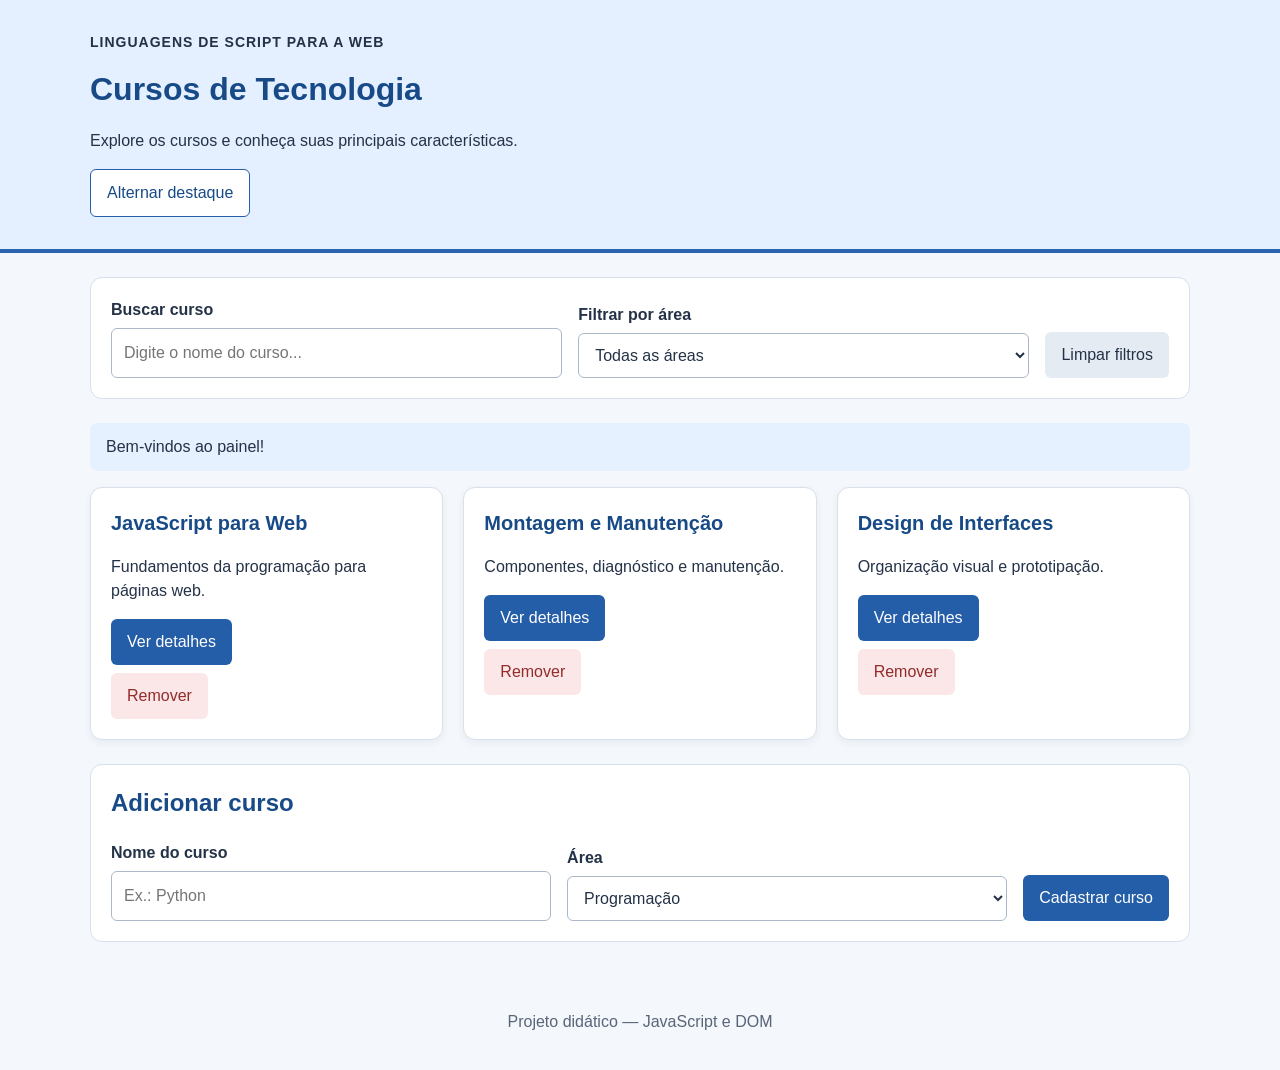
<file: Aula_8_9/index.html>
<!DOCTYPE html>
<html lang="pt-BR">
<head>
    <meta charset="UTF-8">
    <meta name="viewport" content="width=device-width, initial-scale=1.0">
    <title>Painel Interativo de Cursos</title>
    <link rel="stylesheet" href="style.css">
    <script src="script.js" defer></script>
</head>
<body>
    <header class="topo">
        <div class="container">
            <p class="identificacao">Linguagens de Script para a Web</p>
            <h1 id="titulo-principal">Painel Interativo de Cursos</h1>
            <p id="subtitulo">Explore os cursos e conheça suas principais características.</p>
            <button id="btn-tema" class="botao botao--secundario" type="button">
                Alternar destaque
            </button>
        </div>
    </header>

    <main class="container">
        <section class="painel-filtros" aria-label="Filtros de cursos">
            <div class="campo">
                <label for="campo-busca">Buscar curso</label>
                <input id="campo-busca" type="search" placeholder="Digite o nome do curso...">
            </div>

            <div class="campo">
                <label for="filtro-area">Filtrar por área</label>
                <select id="filtro-area">
                    <option value="todos">Todas as áreas</option>
                    <option value="programacao">Programação</option>
                    <option value="infraestrutura">Infraestrutura</option>
                    <option value="design">Design</option>
                </select>
            </div>

            <button id="btn-limpar" class="botao" type="button">Limpar filtros</button>
        </section>

        <p id="mensagem" class="mensagem" role="status" aria-live="polite">
            Explore os cursos disponíveis.
        </p>

        <section id="lista-cursos" class="grade-cursos" aria-label="Lista de cursos">
            <article class="card-curso" data-area="programacao" data-id="JavaScript para Web-1794602865491">
                <h2>JavaScript para Web</h2>
                <p class="descricao">Fundamentos da programação para páginas web.</p>
                <button class="botao botao--principal" type="button" data-acao="detalhes">
                    Ver detalhes
                </button>
                <p class="detalhes oculto">Variáveis, funções, DOM e eventos.</p>
                <button class="botao botao--perigo" type="button" data-acao="remover">
                    Remover
                </button>
            </article>

            <article class="card-curso" data-area="infraestrutura" data-id="Montagem e Manutenção-1794602865492">
                <h2>Montagem e Manutenção</h2>
                <p class="descricao">Componentes, diagnóstico e manutenção.</p>
                <button class="botao botao--principal" type="button" data-acao="detalhes">
                    Ver detalhes
                </button>
                <p class="detalhes oculto">Hardware, manutenção preventiva e corretiva.</p>
                <button class="botao botao--perigo" type="button" data-acao="remover">
                    Remover
                </button>
            </article>

            <article class="card-curso" data-area="design" data-id="Design de Interfaces-1794602865493">
                <h2>Design de Interfaces</h2>
                <p class="descricao">Organização visual e prototipação.</p>
                <button class="botao botao--principal" type="button" data-acao="detalhes">
                    Ver detalhes
                </button>
                <p class="detalhes oculto">Hierarquia visual, cores e prototipação.</p>
                <button class="botao botao--perigo" type="button" data-acao="remover">
                    Remover
                </button>
            </article>
        </section>

        <section class="painel-cadastro">
            <h2>Adicionar curso</h2>
            <form id="form-cadastro">
                <div class="campo">
                    <label for="nome-curso">Nome do curso</label>
                    <input id="nome-curso" name="nome" type="text"
                           required placeholder="Ex.: Python">
                </div>

                <div class="campo">
                    <label for="area-curso">Área</label>
                    <select id="area-curso" name="area" required>
                        <option value="programacao">Programação</option>
                        <option value="infraestrutura">Infraestrutura</option>
                        <option value="design">Design</option>
                    </select>
                </div>

                <button class="botao botao--principal" type="submit">Cadastrar curso</button>
            </form>
        </section>
    </main>

    <footer class="rodape">
        <p>Projeto didático — JavaScript e DOM</p>
    </footer>
</body>
</html>
</file>
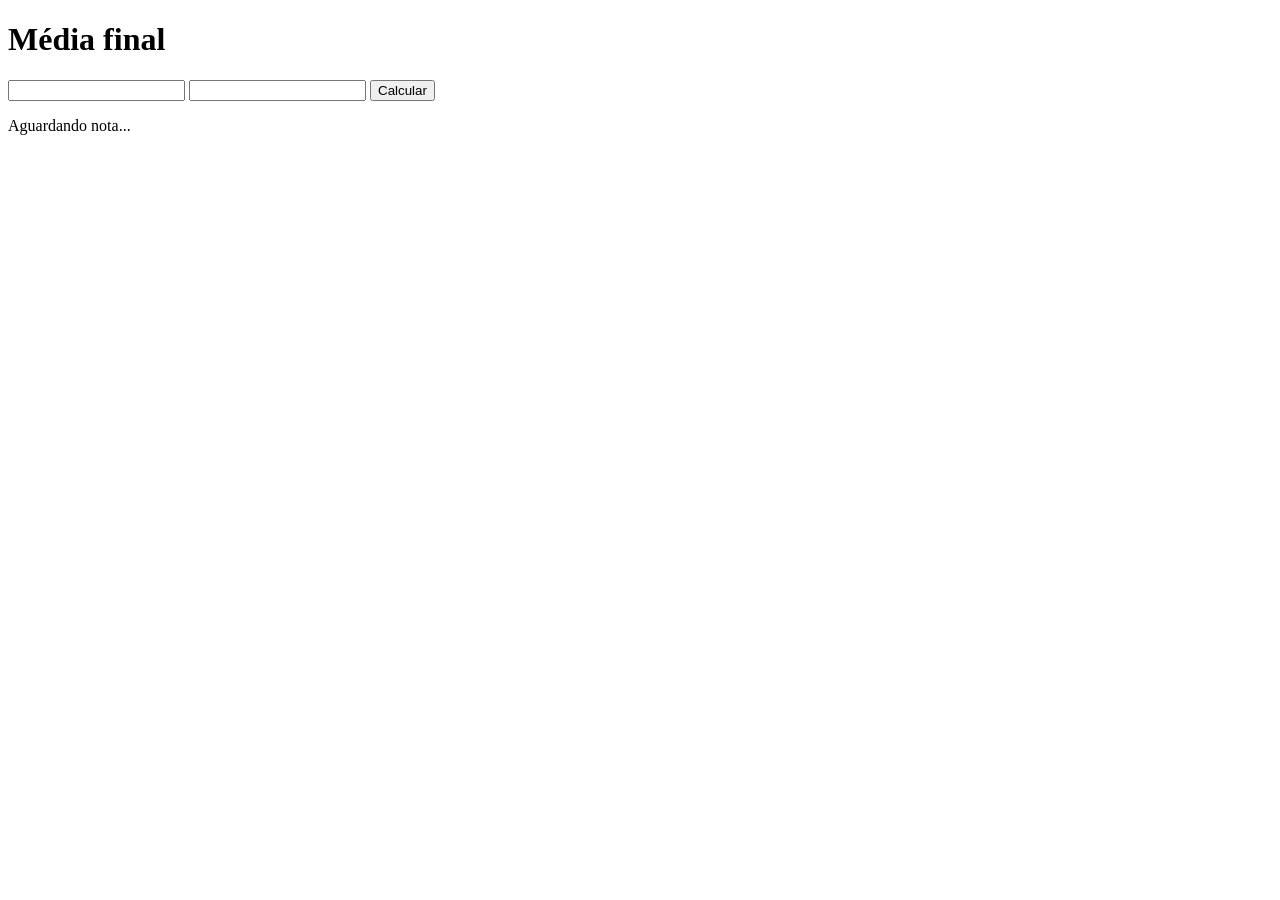
<file: aula_02/calculadora/index.html>
<!DOCTYPE html>
<html lang="pt-BR">
<head>
    <meta charset="UTF-8">
    <meta name="viewport" content="width=device-width, initial-scale=1.0">
    <title>Calculadora de media (2 notas)</title>
    <link rel="stylesheet" href="style.css"><link>
</head>
<body>
    <h1>Média final</h1>
    <input id="n1"type="number">
    <input id="n2"type="number">
    <button id="calc">Calcular</button>
    <p id="saida">Aguardando nota...</p>
    <script src="script.js"></script>
<body>
    
</html>
</file>
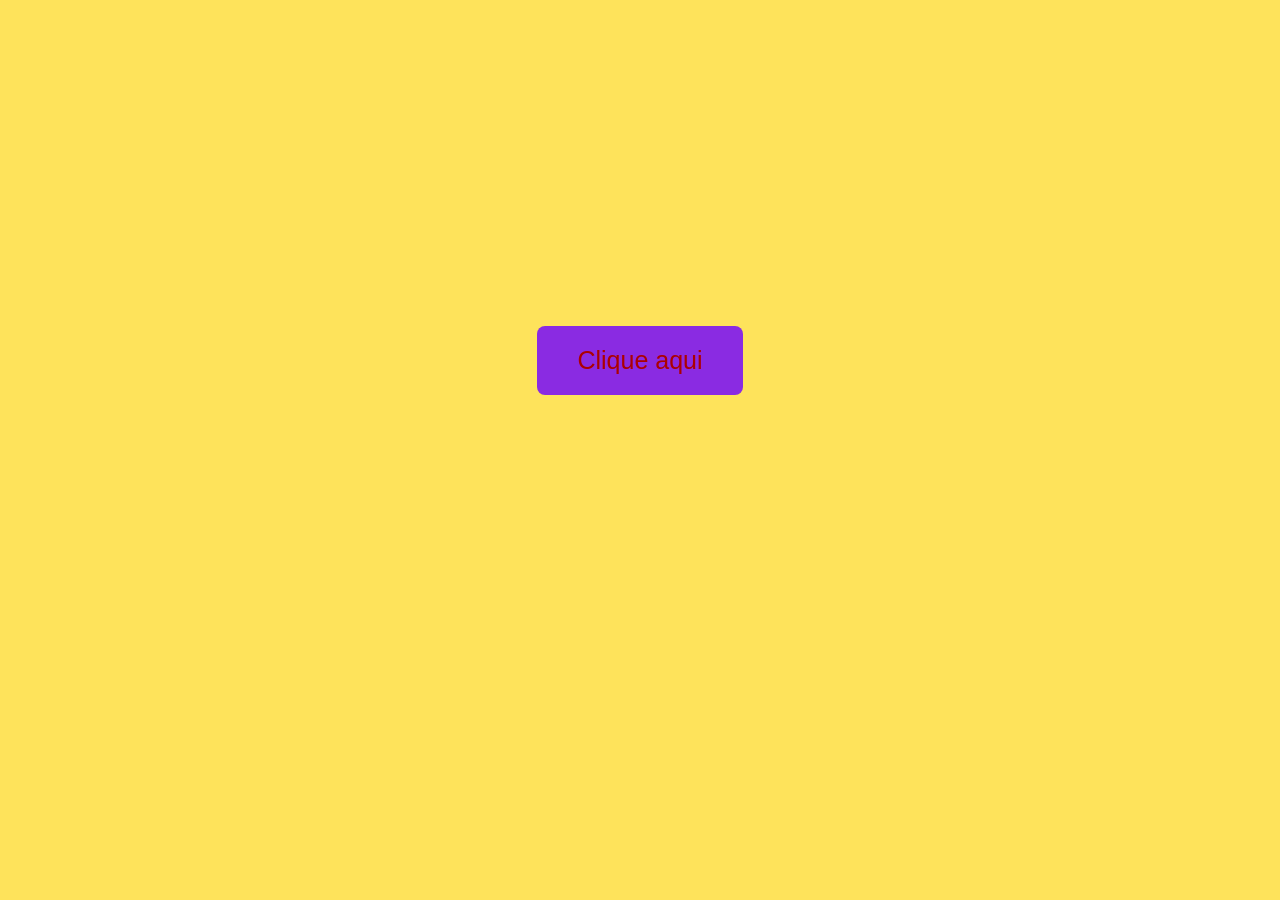
<file: aula_02/contador/index.html>
<!DOCTYPE html>
<html lang="pt-BR">
<head>
    <meta charset="UTF-8">
    <meta name="viewport" content="width=device-width, initial-scale=1.0">
    <title>Contador</title>
    <link rel="stylesheet" href="style.css"><link>
</head>
<body>
    <button id="contador">Clique aqui</button>
    <script src="script.js"></script>
</body>
</html>
</file>
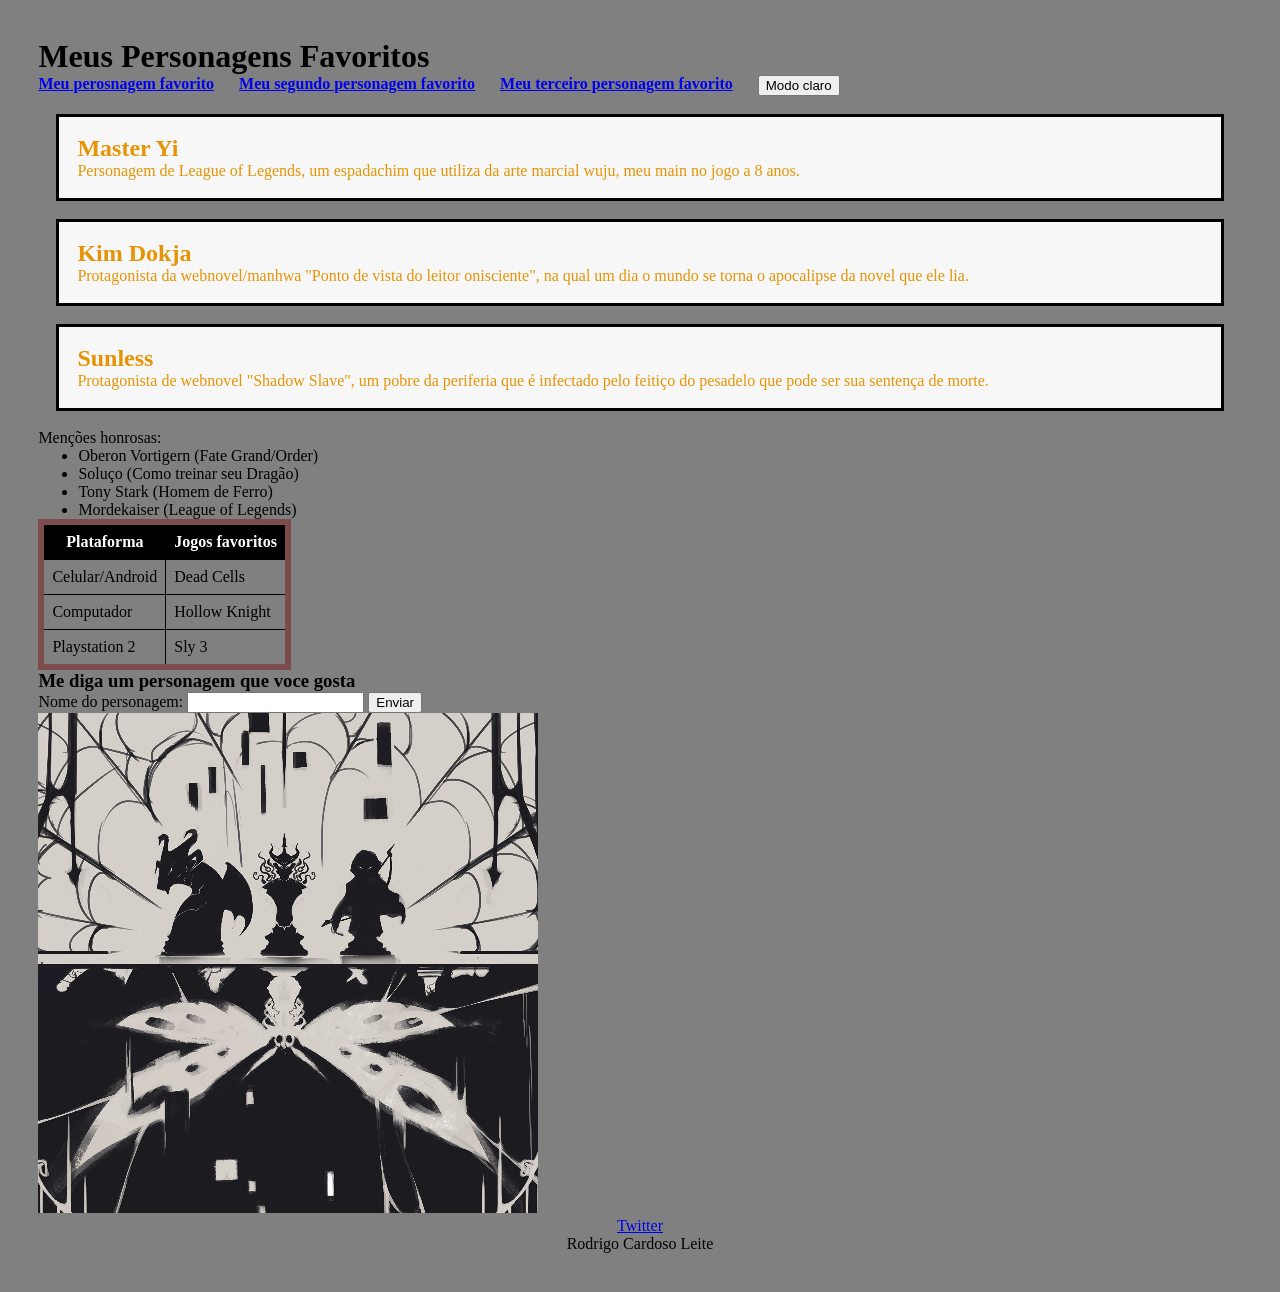
<file: aula_02/site_livre/index.html>
<!DOCTYPE html>
<html lang="pt-BR">
<head>
    <meta charset="UTF-8">
    <meta name="viewport" content="width=device-width, initial-scale=1.0">
    <link rel="stylesheet" href="Style.css">
    <title>Pratica</title>
</head>
<body>
    <header>
        <h1>Meus Personagens Favoritos</h1>
        <nav class="tier">
            <a href="#primeiro">Meu perosnagem favorito</a>
            <a href="#segundo">Meu segundo personagem favorito</a>
            <a href="#terceiro">Meu terceiro personagem favorito</a>
            <button id="botaoClaro">Modo claro</button>
        </nav>
        </header>

        <main>
           <section id="primeiro">
                 <h2>Master Yi</h2>
                 <p>Personagem de League of Legends, um espadachim que utiliza da arte marcial wuju, meu main no jogo a 8 anos.</p>
           </section>
                
           <section id="segundo">
                <h2>Kim Dokja</h2>
                <p>Protagonista da webnovel/manhwa "Ponto de vista do leitor onisciente", na qual um dia o mundo se torna o apocalipse da novel que ele lia.</p>
           </section>

            <section id="terceiro">
                <h2>Sunless</h2>
                <p>Protagonista de webnovel "Shadow Slave", um pobre da periferia que é infectado pelo feitiço do pesadelo que pode ser sua sentença de morte.</p>
            </section>

           
           <p>Menções honrosas:</p>
           <ul>
                <li>Oberon Vortigern (Fate Grand/Order) </li>
                <li>Soluço (Como treinar seu Dragão)</li>
                <li>Tony Stark (Homem de Ferro)</li>
                <li>Mordekaiser (League of Legends)</li>
           </ul>

           <table border="1">
                 <th>Plataforma</th>
                 <th>Jogos favoritos</th>
                <tr>
                    <td>Celular/Android</td>
                    <td>Dead Cells</td>
                </tr>
                <tr>
                    <td>Computador</td>
                    <td>Hollow Knight</td>
                </tr>
                <tr>
                    <td>Playstation 2</td>
                    <td>Sly 3</td>
                </tr>
            </table>

            <h3>Me diga um personagem que voce gosta</h3>
            <form action="/enviar-dados" method="POST">
                <label for="nome">Nome do personagem:</label>
                <input type="text" id="perosnagem" name="nome" required>
                <button type="submit">Enviar</button>
            </form>

            <img src="img.jpg" alt="Jogo da morte, Shadow Slave vol 9">
        </main>

        <footer>
            <a href="https://x.com/elcavo20" target="_blank">Twitter</a>
            <p>Rodrigo Cardoso Leite</p>
        </footer>
        <script src="script.js"></script>
</body>
</html>
</file>
<file: Aula_8_9/style.css>
* {
    box-sizing: border-box;
}

body {
    margin: 0;
    font-family: Arial, sans-serif;
    color: #243247;
    background: #f4f7fb;
    line-height: 1.5;
}

.container {
    width: min(100% - 32px, 1100px);
    margin: 0 auto;
}

.topo {
    padding: 32px 0;
    background: #e4efff;
    border-bottom: 4px solid #2b65b1;
}

.identificacao {
    margin: 0;
    font-size: 14px;
    font-weight: bold;
    text-transform: uppercase;
    letter-spacing: 1px;
}

h1 {
    margin: 12px 0;
    color: #174a86;
}

.topo #subtitulo {
    margin-bottom: 16px;
}

.painel-filtros,
.painel-cadastro {
    display: flex;
    flex-wrap: wrap;
    align-items: end;
    gap: 16px;
    padding: 20px;
    margin: 24px 0;
    background: #fff;
    border: 1px solid #d8e0eb;
    border-radius: 12px;
}

.painel-cadastro {
    display: block;
}

.painel-cadastro h2 {
    margin-top: 0;
    color: #174a86;
}

#form-cadastro {
    display: flex;
    flex-wrap: wrap;
    align-items: end;
    gap: 16px;
}

.campo {
    display: flex;
    flex-direction: column;
    gap: 6px;
    flex: 1;
    min-width: 180px;
}

.campo label {
    font-weight: bold;
}

input,
select {
    width: 100%;
    padding: 12px;
    border: 1px solid #aab8ca;
    border-radius: 6px;
    font: inherit;
    color: inherit;
    background: #fff;
}

.botao {
    padding: 11px 16px;
    border: 0;
    border-radius: 6px;
    background: #e5ebf3;
    color: #243247;
    cursor: pointer;
    font: inherit;
}

.botao--principal {
    background: #245da8;
    color: #fff;
}

.botao--secundario {
    background: #fff;
    border: 1px solid #245da8;
    color: #174a86;
}

.botao--perigo {
    display: block;
    margin-top: 8px;
    background: #fbe7e7;
    color: #922b2b;
}

.botao:hover {
    filter: brightness(0.96);
}

.mensagem {
    padding: 12px 16px;
    background: #e6f1ff;
    border-radius: 8px;
}

.mensagem--sucesso {
    color: #14532d;
    background: #dcfce7;
}

.mensagem--erro {
    color: #922b2b;
    background: #fee2e2;
}

.grade-cursos {
    display: grid;
    grid-template-columns: repeat(auto-fit, minmax(250px, 1fr));
    gap: 20px;
}

.card-curso {
    padding: 20px;
    background: #fff;
    border: 1px solid #d8e0eb;
    border-radius: 12px;
    box-shadow: 0 3px 8px rgba(30, 50, 80, 0.06);
}

.card-curso h2 {
    margin-top: 0;
    color: #174a86;
    font-size: 1.25rem;
}

.descricao {
    margin-bottom: 16px;
}

.detalhes {
    padding: 12px;
    background: #edf5ff;
    border-radius: 6px;
}

.oculto {
    display: none;
}

.card-curso.expandido {
    border-color: #245da8;
    background: #f0f7ff;
}

.tema-alternativo {
    background: #fff7d6;
}

.tema-alternativo .topo {
    background: #fff0b8;
}

.rodape {
    margin-top: 32px;
    padding: 20px;
    text-align: center;
    color: #596579;
}

button:focus-visible,
input:focus-visible,
select:focus-visible {
    outline: 3px solid #74a9f5;
    outline-offset: 2px;
}

@media (max-width: 600px) {
    .painel-filtros,
    #form-cadastro {
        align-items: stretch;
        flex-direction: column;
    }

    .campo {
        width: 100%;
    }
}
</file>
<file: aula_02/calculadora/style.css>
body {
font-family:'Times New Roman', Times, serif;
}

.aprovado {
color: green;
font-weight: bold;
}

.reprovado {
color: red;
font-weight: bold;
}
</file>
<file: aula_02/contador/style.css>
body {
    display: flex;
    justify-content: center;
    align-items: center;
    height: 80vh;
    margin: 0;
    background-color: #fee35b;
}

#contador {
    background: blueviolet;
    color: rgb(171, 1, 1);
    padding: 20px 40px;
    border: none;
    border-radius: 8px;
    font-size: 25px;
}
</file>
<file: aula_02/site_livre/Style.css>
* {
    box-sizing: border-box;
    margin: 0;
}

body{
    font-family: 'Times New Roman', Times, serif;
    background-color: gray;
    padding: 3%;
}

nav {
    display: flex; gap: 25px;
}

.tier{
font-weight: bolder;
}

section {
    background-color: rgb(246, 247, 246);
    padding: 18px;
    border: 3px solid rgb(0, 0, 0);
    margin: 18px;
}

#primeiro{
color: rgb(230, 148, 6);
}

#segundo{
color: rgb(230, 148, 6);
}

#terceiro{
color: rgb(230, 148, 6);
}

table {
    border: 6px solid rgb(124, 76, 76);
    border-collapse: collapse;
}

th,
td {
    border: 1px solid black;
    padding: 8px;
}

th {
    background-color: black;
    color: white;
}

footer{
    text-align: center;
}

a:hover{
    color: crimson;
}

.claro{
    background-color: white;
    color: rgb(0, 0, 0);
}
</file>
